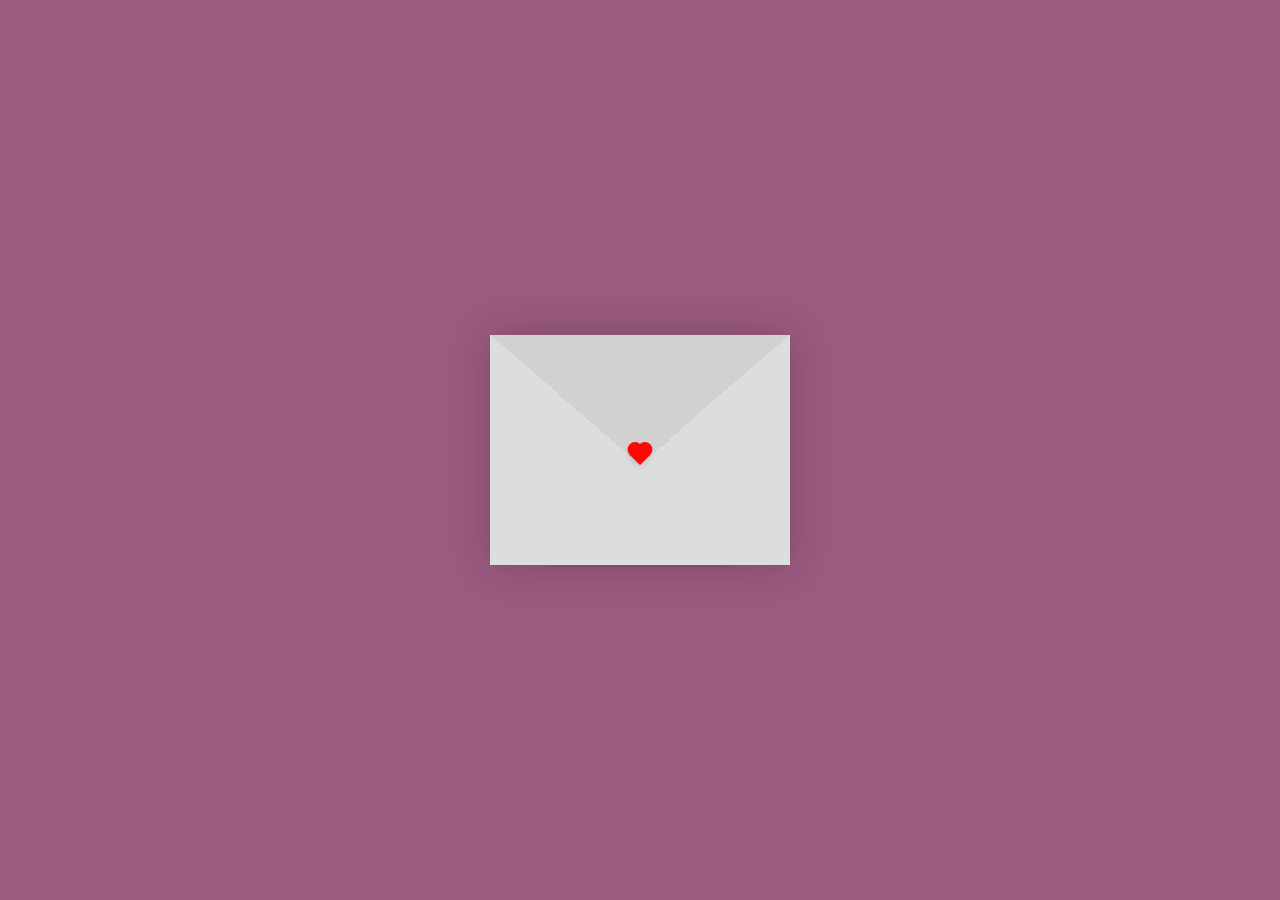
<file: index.html>
<!DOCTYPE html>
<html lang="en">
<head>
    <meta charset="UTF-8">
    <meta http-equiv="X-UA-Compatible" content="IE=edge">
    <meta name="viewport" content="width=device-width, initial-scale=1.0">
    <title>Grad!</title>
    <link rel="stylesheet" href="./style.css">
</head>
<body>
    <div class="container">
        <div class="envelope-wrapper">
            <div class="envelope">
                <div class="letter">
                    <div class="text">
                        <strong>For: Syifa Naura</strong>
                        <p>
                            Bumi luas sekali, untungnya kita bisa bertemu. Thank you selama 1 tahun-Nya di sekolah.
                            You drew memories in my mind i could never erase. You painted colors in my heart i could never replace.
                            Terima kasih sudah hadir, semoga bisa bertemu lagi di lain waktu!
                             
                        </p>
                    </div>
                </div>
            </div>
            <div class="heart"></div>
        </div>
    </div>
    <script>
        const envelope = document.querySelector('.envelope-wrapper');
        envelope.addEventListener('click', () => {
            envelope.classList.toggle('flap');
        });
    </script>
</body>
</html>
</file>
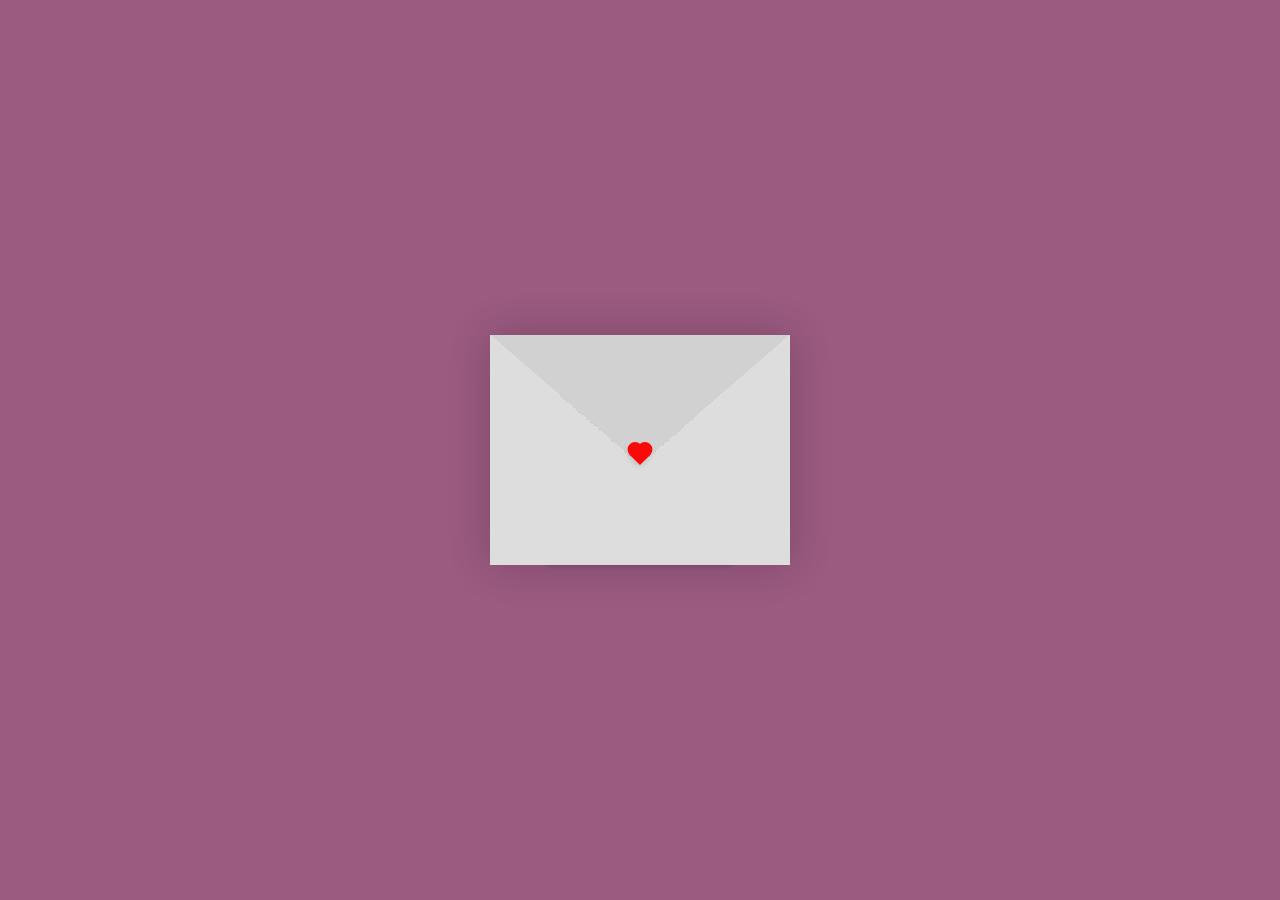
<file: birthday.html>
<!DOCTYPE html>
<html lang="en">
<head>
    <meta charset="UTF-8">
    <meta http-equiv="X-UA-Compatible" content="IE=edge">
    <meta name="viewport" content="width=device-width, initial-scale=1.0">
    <title>Naura's Birthday!</title>
    <link rel="stylesheet" href="./style.css">
</head>
<body>
    <div class="container">
        <div class="envelope-wrapper">
            <div class="envelope">
                <div class="letter">
                    <div class="text">
                        <strong>For: Syifa Naura</strong>
                        <p>
                            Happy Birthday, Nau. Semoga sehat selalu dan apa yang diinginkan tercapai! Thank you selama 1 tahun-Nya di sekolah.
                            You drew memories in my mind i could never erase. You painted colors in my heart i could never replace. Senang bisa ketemu!
                             
                        </p>
                    </div>
                </div>
            </div>
            <div class="heart"></div>
        </div>
    </div>
    <script>
        const envelope = document.querySelector('.envelope-wrapper');
        envelope.addEventListener('click', () => {
            envelope.classList.toggle('flap');
        });
    </script>
</body>
</html>
</file>
<file: style.css>
:root{
  --primary: #fff;
  --bg-color: rgb(155, 90, 128);
  --bg-envelope-color: #efefef;
  --envelope-tab: #d2d1d1;
  --envelope-cover: #dddddd;
  --shadow-color: rgba(0, 0, 0, 0.2);
  --txt-color: #444;
  --heart-color: rgb(252, 8, 8);
}
body{
  margin: 0;
  padding: 0;
  box-sizing: border-box;
  background: var(--bg-color);
  display: flex;
  align-items: center;
  justify-content: center;
}
.container {
  height: 100vh;
  display: grid;
  place-items: center;
}
.container > .envelope-wrapper {
  background: var(--bg-envelope-color);
  box-shadow: 0 0 40px var(--shadow-color);
}
.envelope-wrapper > .envelope {
  position: relative;
  width: 300px;
  height: 230px;
}
.envelope-wrapper > .envelope::before {
  content: "";
  position: absolute;
  top: 0;
  z-index: 2;
  border-top: 130px solid var(--envelope-tab);
  border-right: 150px solid transparent;
  border-left: 150px solid transparent;
  transform-origin: top;
  transition: all 0.5s ease-in-out 0.7s;
}
.envelope-wrapper > .envelope::after {
  content: "";
  position: absolute;
  z-index: 2;
  width: 0px;
  height: 0px;
  border-top: 130px solid transparent;
  border-right: 150px solid var(--envelope-cover);
  border-bottom: 100px solid var(--envelope-cover);
  border-left: 150px solid var(--envelope-cover);
}
.envelope > .letter {
  position: absolute;
  right: 20%;
  bottom: 0;
  width: 54%;
  height: 80%;
  background: var(--primary);
  text-align: center;
  transition: all 1s ease-in-out;
  box-shadow: 0 0 5px var(--shadow-color);
  padding: 20px 10px;
}

.envelope > .letter > .text {
  font-family: 'Gill Sans', 'Gill Sans MT', Calibri, 'Trebuchet MS', sans-serif;
  color: var(--txt-color);
  text-align: left;
  font-size: 10px;
}
.heart {
  position: absolute;
  top: 50%;
  left: 50%;
  width: 15px;
  height: 15px;
  background: var(--heart-color);
  z-index: 4;
  transform: translate(-50%, -20%) rotate(45deg);
  transition: transform 0.5s ease-in-out 1s;
  box-shadow: 0 1px 6px var(--shadow-color);
  cursor: pointer;
}
.heart:before, 
.heart:after {
  content: "";
  position: absolute;
  width: 15px;
  height: 15px;
  background-color: var(--heart-color);
  border-radius: 50%;
}
.heart:before {
  top: -7.5px;
}
.heart:after {
  right: 7.5px;
}
.flap > .envelope:before {
  transform: rotateX(180deg);
  z-index: 0;
}
.flap > .envelope > .letter {
  bottom: 100px;
  transform: scale(1.5);
  transition-delay: 1s;
}
.flap > .heart {
  transform: rotate(90deg);
  transition-delay: 0.4s;
}
</file>
